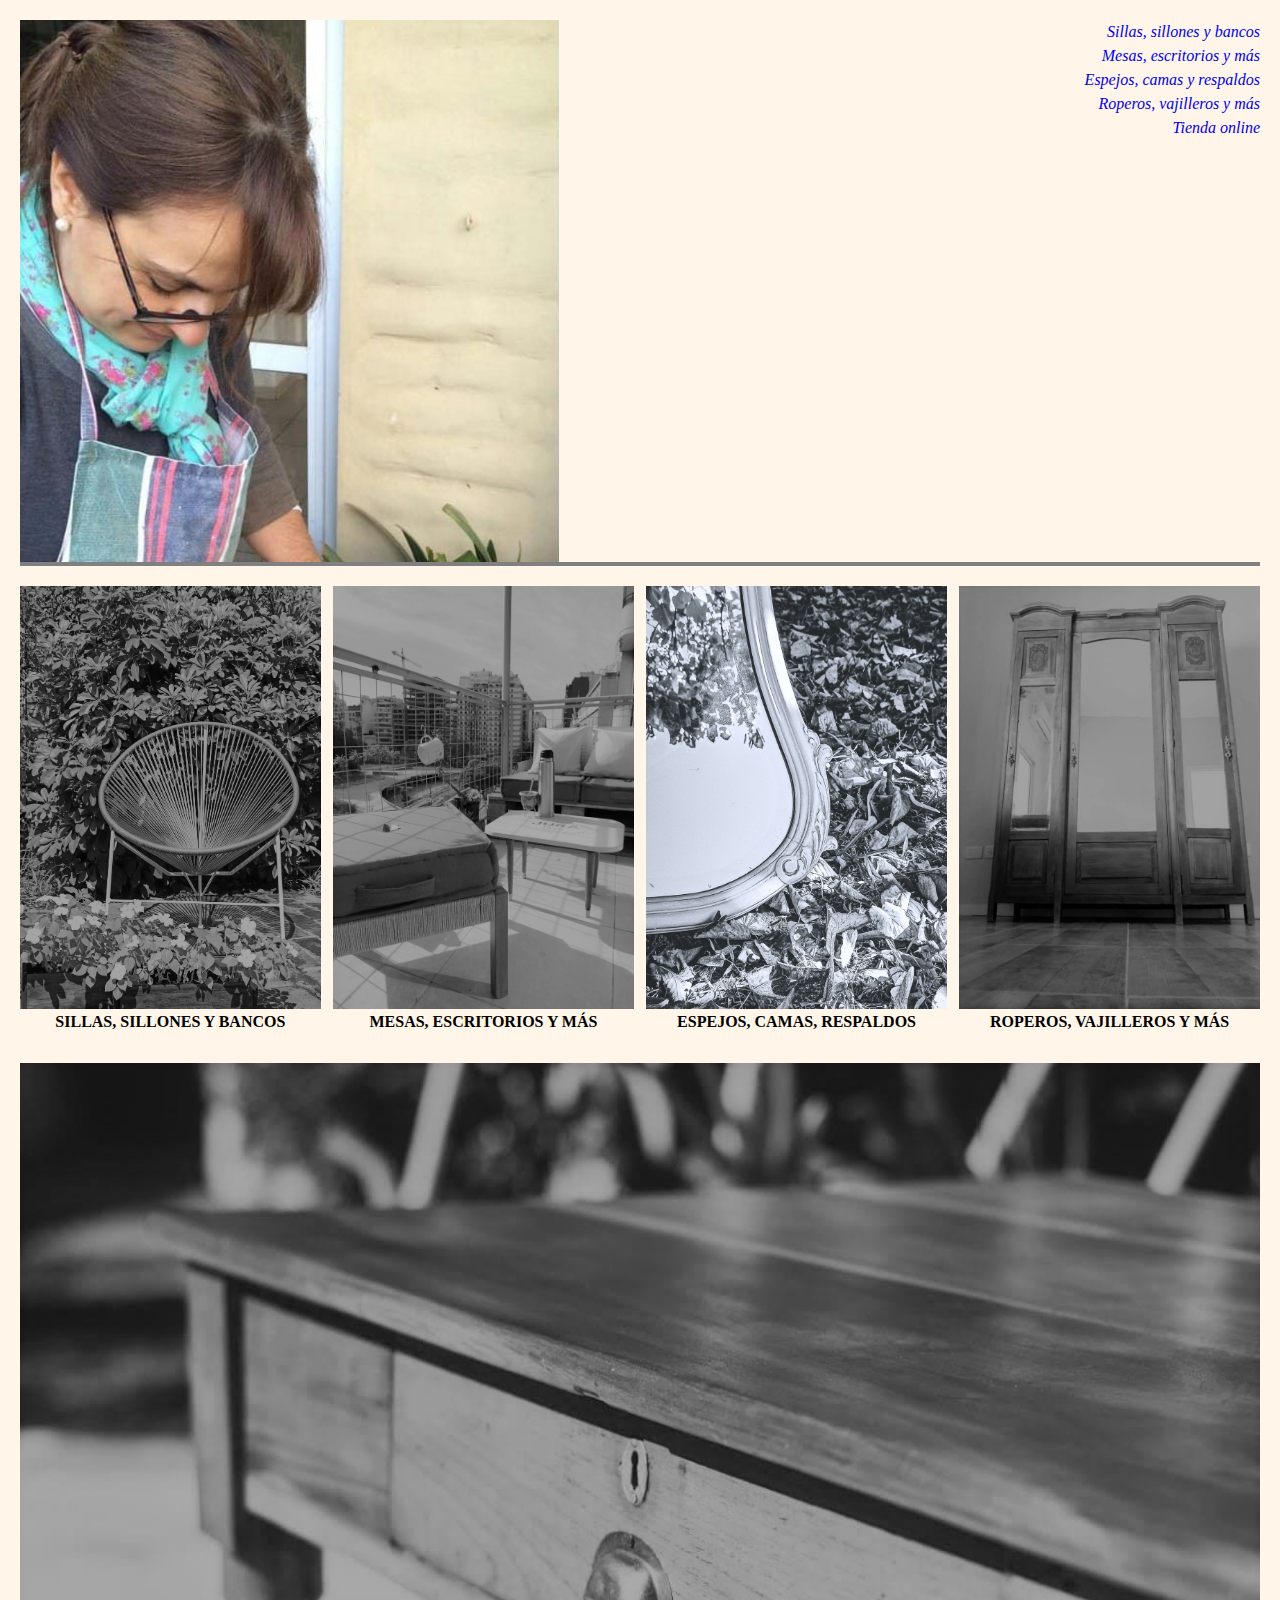
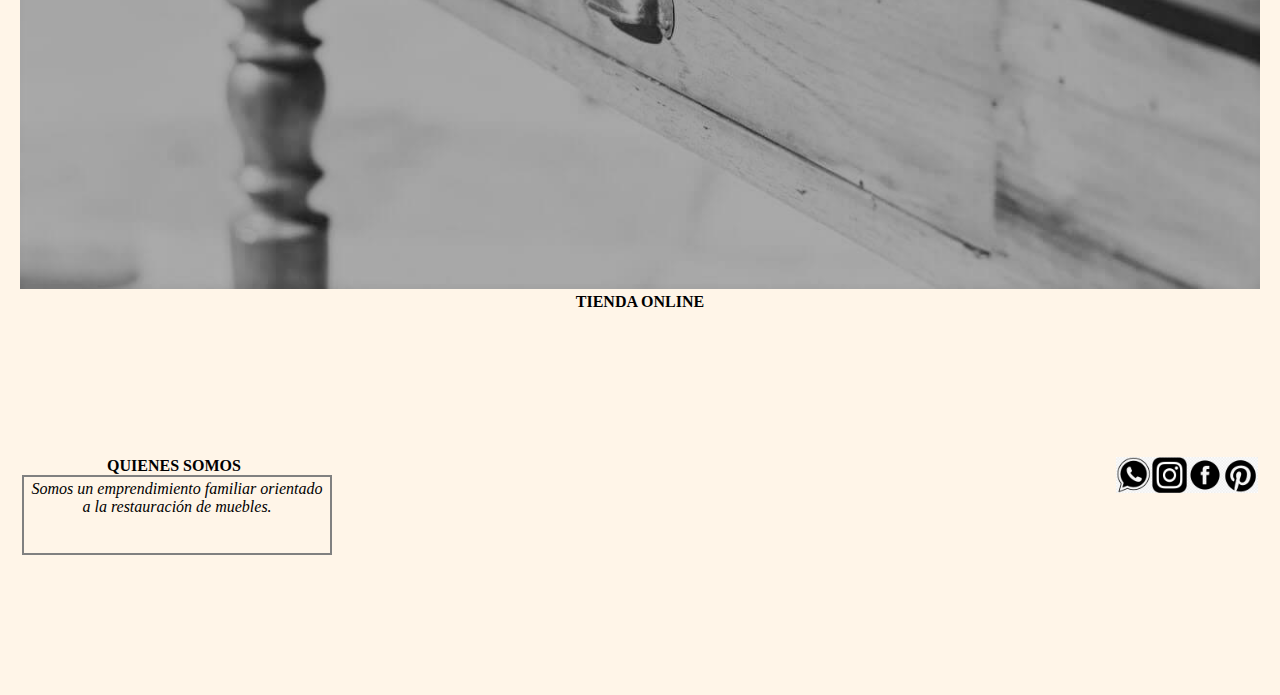
<file: Entrega/index.html>
<!DOCTYPE html>
<html lang="en">
<head>
    <meta charset="UTF-8">
    <meta http-equiv="X-UA-Compatible" content="IE=edge">
    <meta name="viewport" content="width=device-width, initial-scale=1.0">
    <title>ESTER RIVOLLIER | Restauración</title>
    <link rel="shortcut icon" href="Iconos/Favicon.PNG">
    <!-- CDN de Bootstrap del CSS -->
    <link href="https://cdn.jsdelivr.net/npm/bootstrap@5.2.0-beta1/dist/css/bootstrap.min.css" rel="stylesheet" integrity="sha384-0evHe/X+R7YkIZDRvuzKMRqM+OrBnVFBL6DOitfPri4tjfHxaWutUpFmBp4vmVor" crossorigin="anonymous">
    <link rel="stylesheet" href="css/style.css">
</head>
<body>
    <!-- Header -->
    <header>
            <nav class="presentacion">
                <a href="index.html" class="logo-escrito">
                
                    <img class="logo" src="Iconos/Logo.PNG"  alt="ESTER RIVOLLIER | RESTAURACIÓN">
                               
                </a>          
                <ul class="menu">
                    <ul class="list-group list-group-horizontal">
                        <li class="list-group-item"><a href="sillasSillonesYBancos.html" class="list">Sillas, sillones y bancos</a></li>
                        <li class="list-group-item"><a href="mesasEscritoriosYMas.html" class="list">Mesas, escritorios y más</a></li>
                        <li class="list-group-item"><a href="espejosCamasRespaldos.html" class="list">Espejos, camas y respaldos</a></li>
                        <li class="list-group-item"><a href="roperosVajillerosYMas.html" class="list">Roperos, vajilleros y más</a></li>
                        <li class="list-group-item"><a href="tiendaOnline.html" class="list">Tienda online</a></li>
                    </ul>
                </ul>
            </nav>
            <hr class="fin-header">
    </header>
    <!-- Fin del Header -->
    
    <!-- Secciones de productos restaurados -->
    <main>
      <div class="muestrario container"> 
         <div class="muestrario-rubros row img-rounded">
              <div class="rubro col-md-3 col-xs-12">
                 <a href="sillasSillonesYBancos.html">
                   <img src="./Imagenes y videos/SillasSillonesYBancosBN.jpg" class="img-rounded" alt=""></a>
                   <p>SILLAS, SILLONES Y BANCOS</p>
              </div>
              <div class="rubro col-md-3 col-xs-12 img-rounded">
                   <a href="mesasEscritoriosYMas.html">
                   <img src="./Imagenes y videos/MesasEscritoriosYMasBN.jpg" class="img-rounded" alt=""></a>
                   <p>MESAS, ESCRITORIOS Y MÁS</p>
              </div>
              <div class="rubro col-md-3 col-xs-12 img-rounded">
                   <a href="espejosCamasRespaldos.html">
                   <img src="./Imagenes y videos/EspejosCamasRespaldos.jpg" class="img-rounded" alt=""></a>
                   <p>ESPEJOS, CAMAS, RESPALDOS</p>
              </div>
              <div class="rubro col-md-3 col-xs-12 img-rounded">        
                   <a href="roperosVajillerosYMas.html">
                   <img src="./Imagenes y videos/RoperosVajillerosYMasBN.jpg" class="img-rounded" alt=""></a>
                   <p>ROPEROS, VAJILLEROS Y MÁS</p>
              </div>
         </div>
         <br class="fin-muestrario">
         <br>
         <br>
         <!-- Tienda online, va en forma horizontal -->
         <div class="tiendaonline">       
               <a href="tiendaOnline.html">
                <img class="tiendaonline img-rounded"  src="./Imagenes y videos/TiendaOnlineBN.jpg" alt=""></a>
                <p>TIENDA ONLINE</p> 
         </div>
      </div>
      
      <br>
      <br>
      <br>
      <br>
      <br>
      <br>
      <br>
      <br>

    </main>
<!-- Fin Main -->
<!-- Footer -->   

    <footer>
      <div class="footer-social">  
         <div class="nosotros">
            <p class="nosotros-titulo">QUIENES SOMOS</p>            
            <p class="nosotros-descripcion"> Somos un emprendimiento familiar orientado a la restauración de muebles.</p>      
         </div>   
         
         <!--Social-->
         <div class="social">
            <a href="https://www.whatsapp.com/?lang=es" rel="" class="social-whatsapp"> 
                <img class="social-icono" src="Iconos/Whatsapp.png" alt="Whatsapp"/> 
                </a>
            <a href="https://www.instagram.com/esterrivollier/" rel="noopener noreferrer" class="social-instagram"> 
                <img class="social-icono" src="Iconos/Instagram.png" alt="Instagram"/> 
                 </a>
             <a href="https://www.facebook.com/Ester-Rivollier-Restauraci%C3%B3n-104762495561620" rel="noopener noreferrer" class="social-facebook"> 
                <img class="social-icono" src="Iconos/Facebook.png" alt="Facebook"/> 
                 </a>
             <a href="https://ar.pinterest.com/" rel="noopener noreferrer" class="social-pinterest"> 
                <img class="social-icono" src="Iconos/Pinterest.png" alt="Pinterest"/> 
                 </a>                   
         </div>
      </div>       
    </footer>
    <!-- CDN de Bootstrap del JS -->
<script src="https://cdn.jsdelivr.net/npm/bootstrap@5.2.0-beta1/dist/js/bootstrap.bundle.min.js" integrity="sha384-pprn3073KE6tl6bjs2QrFaJGz5/SUsLqktiwsUTF55Jfv3qYSDhgCecCxMW52nD2" crossorigin="anonymous"></script>
</body>
</html>
</file>
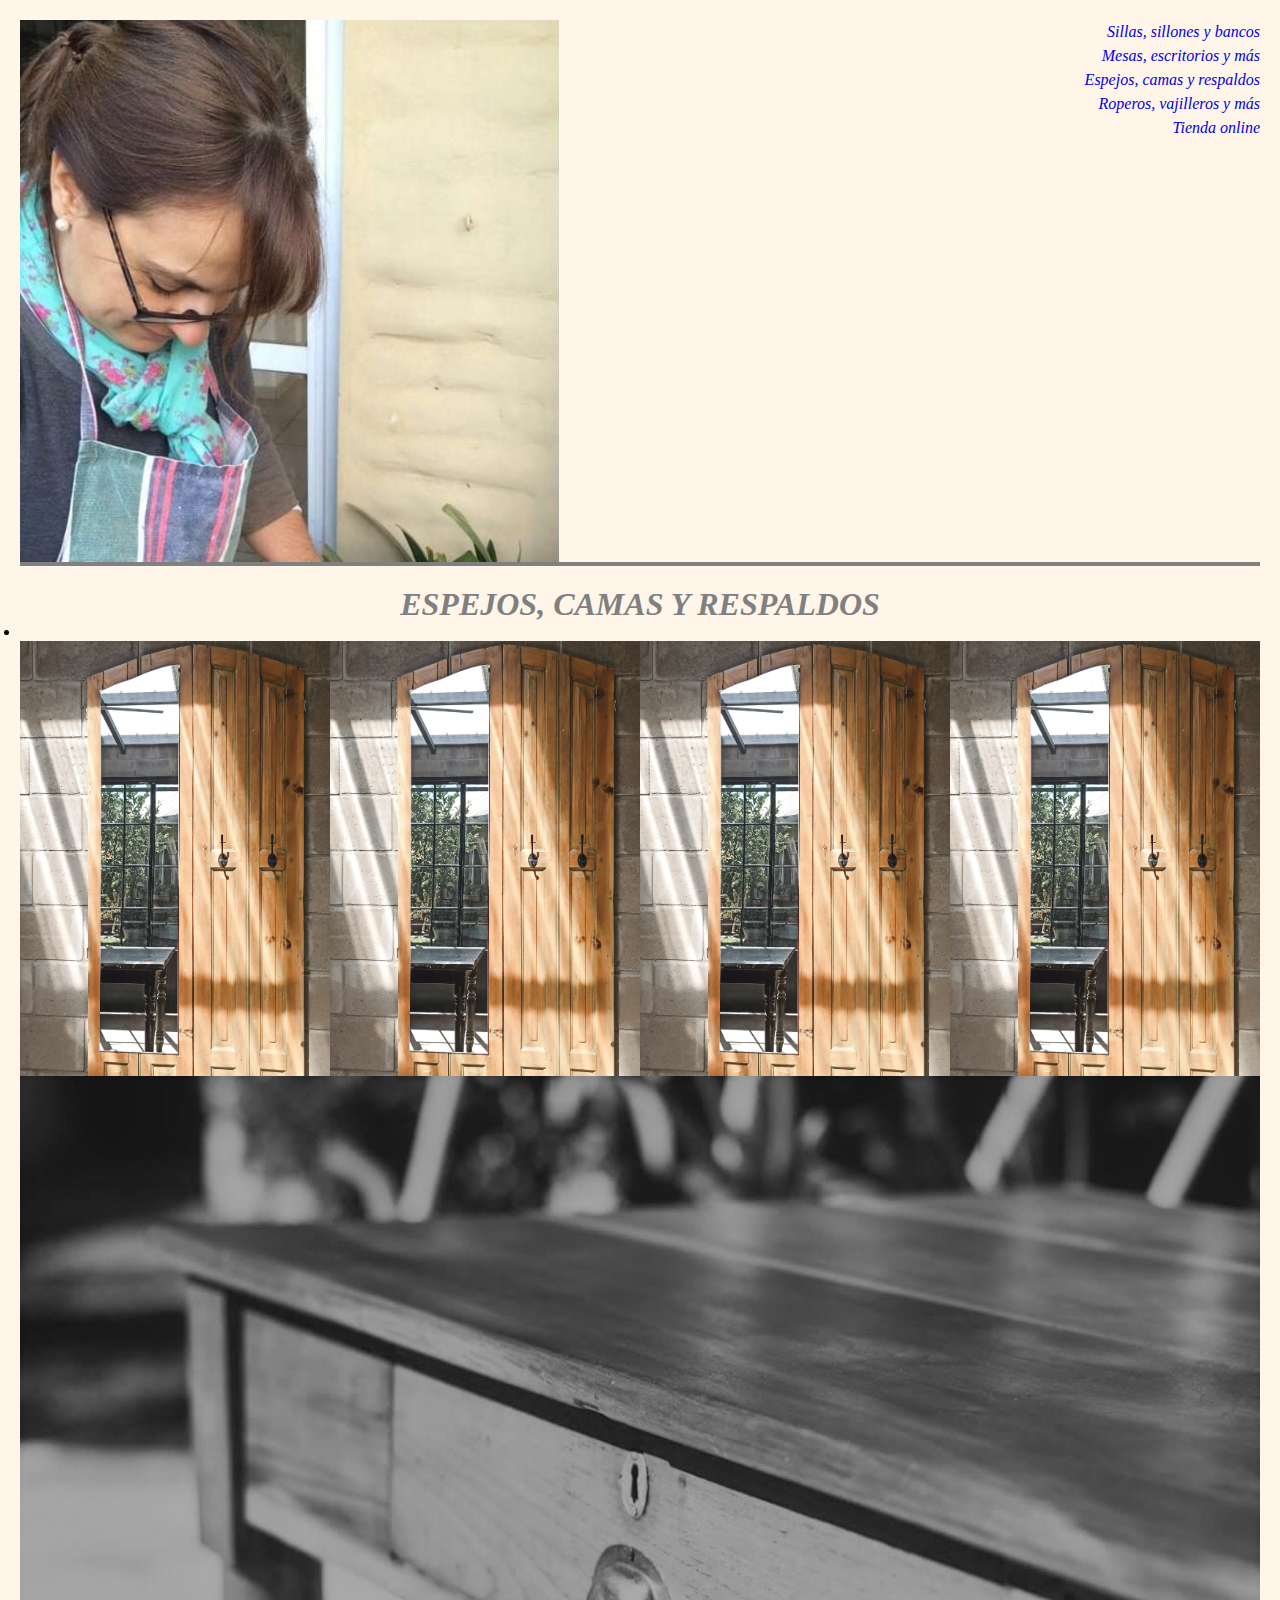
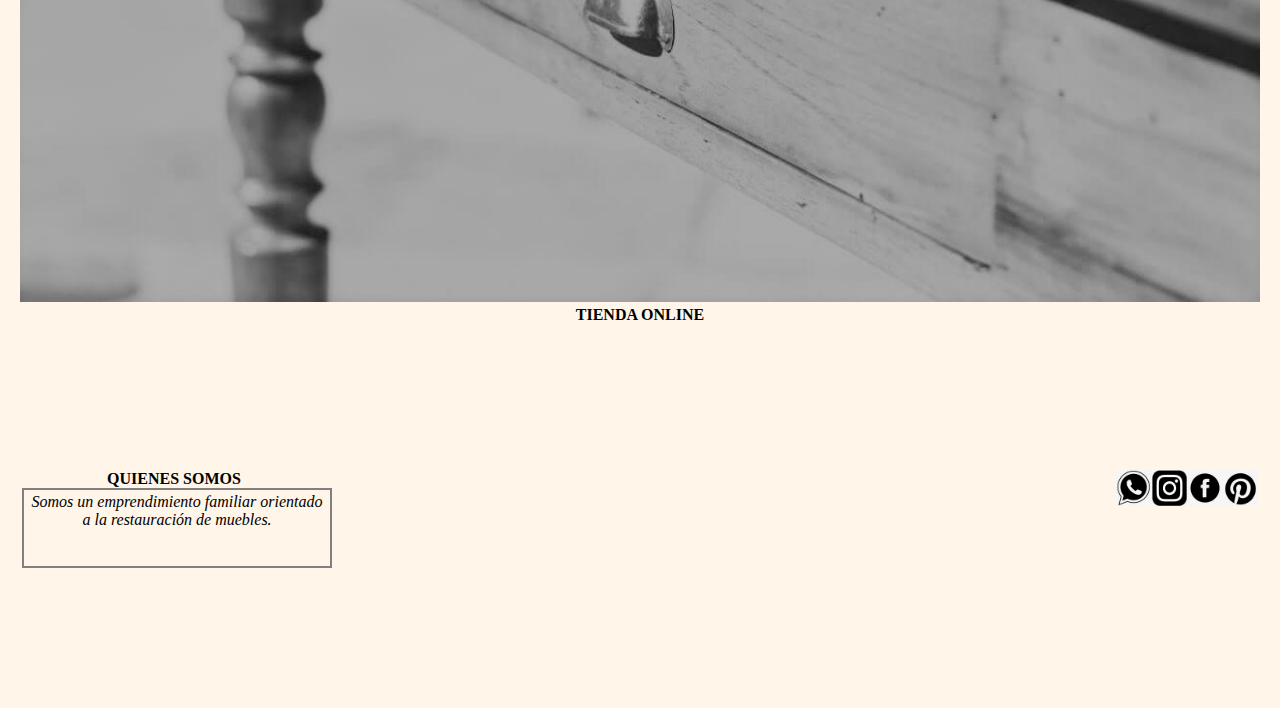
<file: Entrega/espejosCamasRespaldos.html>
<!DOCTYPE html>
<html lang="en">
<head>
    <meta charset="UTF-8">
    <meta http-equiv="X-UA-Compatible" content="IE=edge">
    <meta name="viewport" content="width=device-width, initial-scale=1.0">
    <title>ESTER RIVOLLIER | Restauración</title>
    <link rel="shortcut icon" href="Iconos/Favicon.PNG">
    <!-- CDN de Bootstrap del CSS -->
    <link href="https://cdn.jsdelivr.net/npm/bootstrap@5.2.0-beta1/dist/css/bootstrap.min.css" rel="stylesheet" integrity="sha384-0evHe/X+R7YkIZDRvuzKMRqM+OrBnVFBL6DOitfPri4tjfHxaWutUpFmBp4vmVor" crossorigin="anonymous">
    <link rel="stylesheet" href="css/style.css">
</head>
<body>
    <!-- Header -->
    <header>
        <nav class="presentacion">
            <a href="index.html" class="logo-escrito">
            
                <img class="logo" src="Iconos/Logo.PNG"  alt="ESTER RIVOLLIER | RESTAURACIÓN">
                           
            </a>          
            <ul class="menu">
                <ul class="list-group list-group-horizontal">
                    <li class="list-group-item"><a href="sillasSillonesYBancos.html" class="list">Sillas, sillones y bancos</a></li>
                    <li class="list-group-item"><a href="mesasEscritoriosYMas.html" class="list">Mesas, escritorios y más</a></li>
                    <li class="list-group-item"><a href="espejosCamasRespaldos.html" class="list">Espejos, camas y respaldos</a></li>
                    <li class="list-group-item"><a href="roperosVajillerosYMas.html" class="list">Roperos, vajilleros y más</a></li>
                    <li class="list-group-item"><a href="tiendaOnline.html" class="list">Tienda online</a></li>
                </ul>
            </ul>
        </nav>
        <hr class="fin-header">
    </header>

<!-- Fin del Header -->

<!-- Main -->
    <main>
     <section>
            <div>
                <h1>ESPEJOS, CAMAS Y RESPALDOS</h1>
            </div>
            <div>
                <ul>
                    <li>
                        <!-- Aca iria cargando las imagenes y videos -->
                    </li>
                </ul>
            </div>
        
            <div class="objetos container"> 
              <div class="muestrario-objeto row">
                 <div class="objeto col-md-3 col-xs-12">
                      <img src="Imagenes y videos/EspejosCamasyRespaldos 1.jpg" class="img-rounded" alt="">
                      <p>Objeto 1</p>
                 </div>
                 <div class="objeto col-md-3 col-xs-12">
                      <img src="Imagenes y videos/EspejosCamasyRespaldos 1.jpg" class="img-rounded" alt="">
                      <p>Objeto 2</p>
                 </div>
                 <div class="objeto col-md-3 col-xs-12">
                      <img src="Imagenes y videos/EspejosCamasyRespaldos 1.jpg" class="img-rounded" alt="">
                      <p>Objeto 3</p>
                 </div>
                 <div class="objeto col-md-3 col-xs-12">        
                      <img src="Imagenes y videos/EspejosCamasyRespaldos 1.jpg" class="img-rounded" alt="">
                      <p>Objeto 4</p>
                 </div>
               </div>
            
                  <!-- Tienda online, va en forma horizontal -->
               <div class="tiendaonline">       
                  <a href="tiendaOnline.html">
                   <img id="tiendaonline img-rounded" src="./Imagenes y videos/TiendaOnlineBN.jpg" alt=""></a>
                   <p>TIENDA ONLINE</p> 
               </div>
         </div>
     </section>

         <br>
         <br>
         <br>
         <br>
         <br>
         <br>
         <br>
         <br>
    </main>


<!-- Fin Main -->
<!-- Footer -->    
<footer>
    <div class="footer-social">  
        <div class="nosotros">
            <p class="nosotros-titulo">QUIENES SOMOS</p>            
            <p class="nosotros-descripcion"> Somos un emprendimiento familiar orientado a la restauración de muebles.</p>      
         </div>   
       <!--Social-->
       <div class="social">
          <a href="https://www.whatsapp.com/?lang=es" rel="" class="social-whatsapp"> 
              <img class="social-icono" src="Iconos/Whatsapp.png" alt="Whatsapp"/> 
              </a>
          <a href="https://www.instagram.com/esterrivollier/" rel="noopener noreferrer" class="social-instagram"> 
              <img class="social-icono" src="Iconos/Instagram.png" alt="Instagram"/> 
               </a>
           <a href="https://www.facebook.com/Ester-Rivollier-Restauraci%C3%B3n-104762495561620" rel="noopener noreferrer" class="social-facebook"> 
              <img class="social-icono" src="Iconos/Facebook.png" alt="Facebook"/> 
               </a>
           <a href="https://ar.pinterest.com/" rel="noopener noreferrer" class="social-pinterest"> 
              <img class="social-icono" src="Iconos/Pinterest.png" alt="Pinterest"/> 
               </a>                   
       </div>
    </div>       
  </footer>
      <!-- CDN de Bootstrap del JS -->
<script src="https://cdn.jsdelivr.net/npm/bootstrap@5.2.0-beta1/dist/js/bootstrap.bundle.min.js" integrity="sha384-pprn3073KE6tl6bjs2QrFaJGz5/SUsLqktiwsUTF55Jfv3qYSDhgCecCxMW52nD2" crossorigin="anonymous"></script>
</body>
</html>
</file>
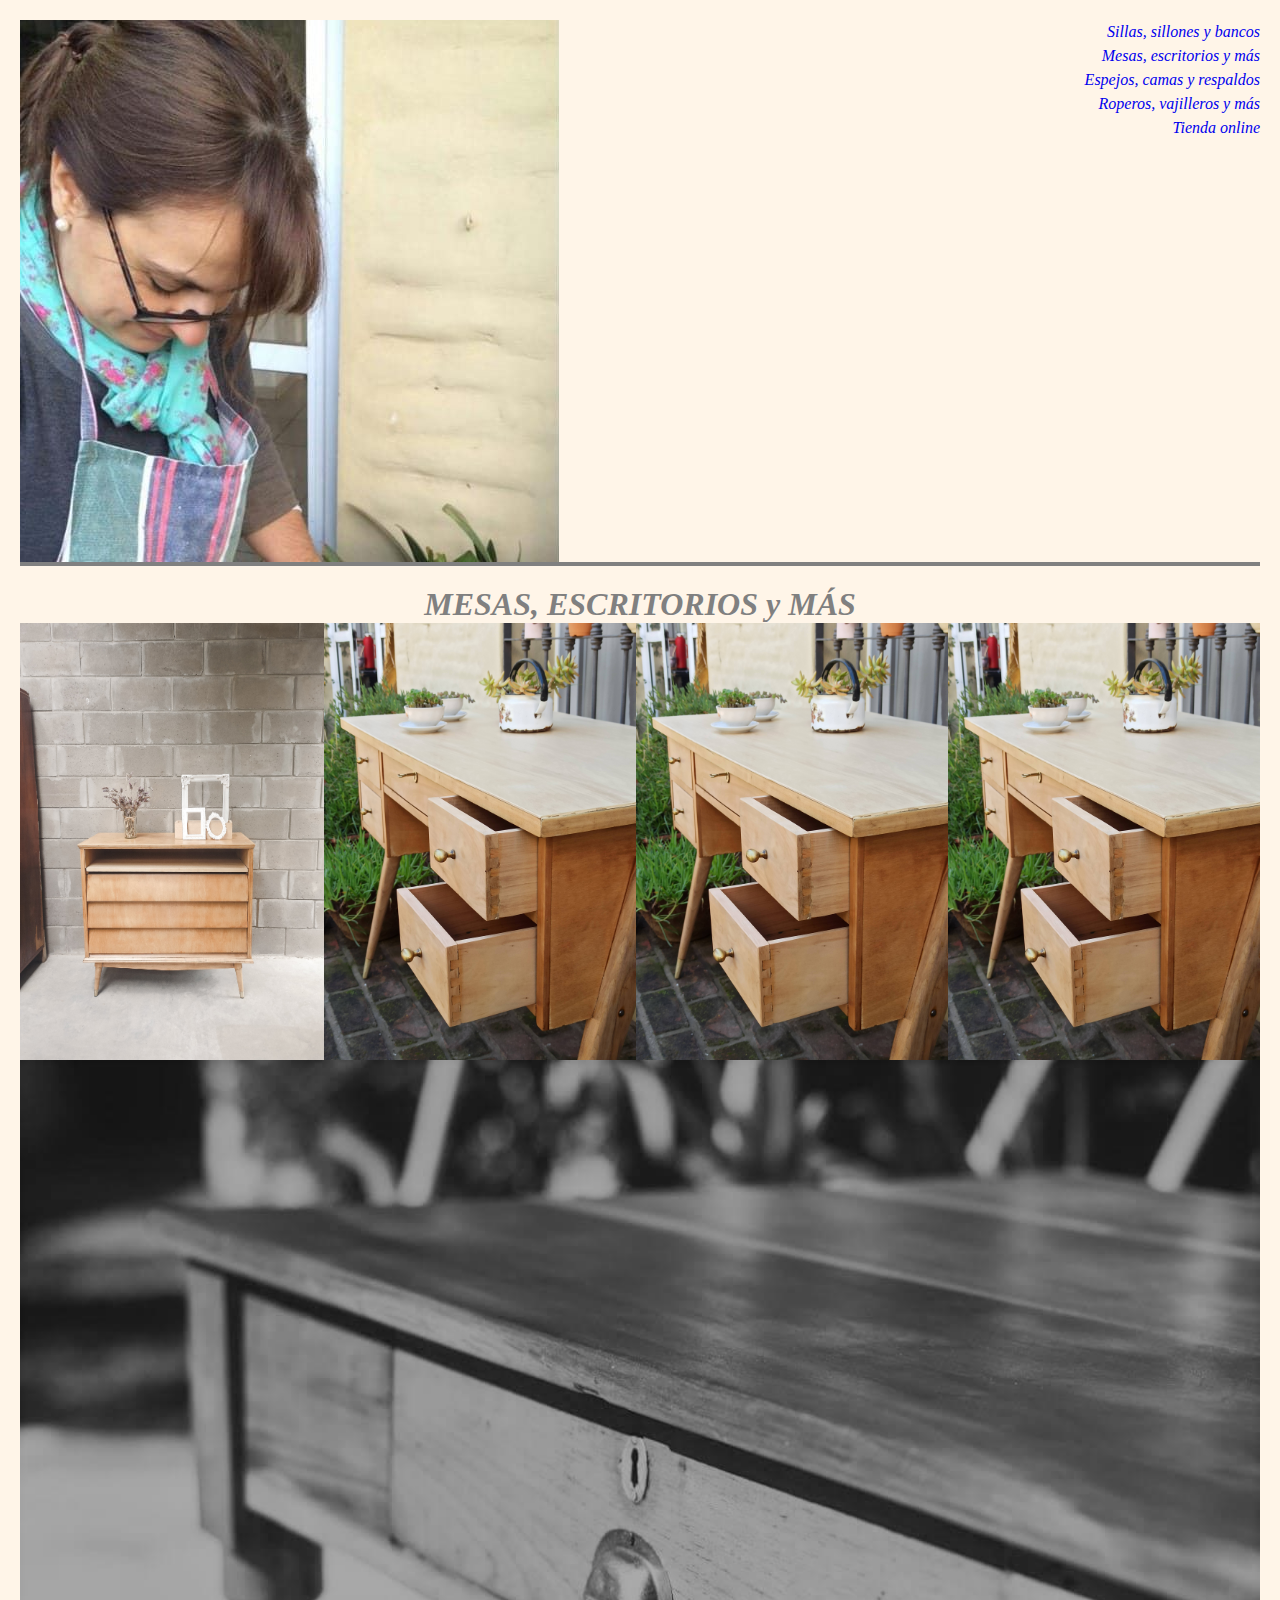
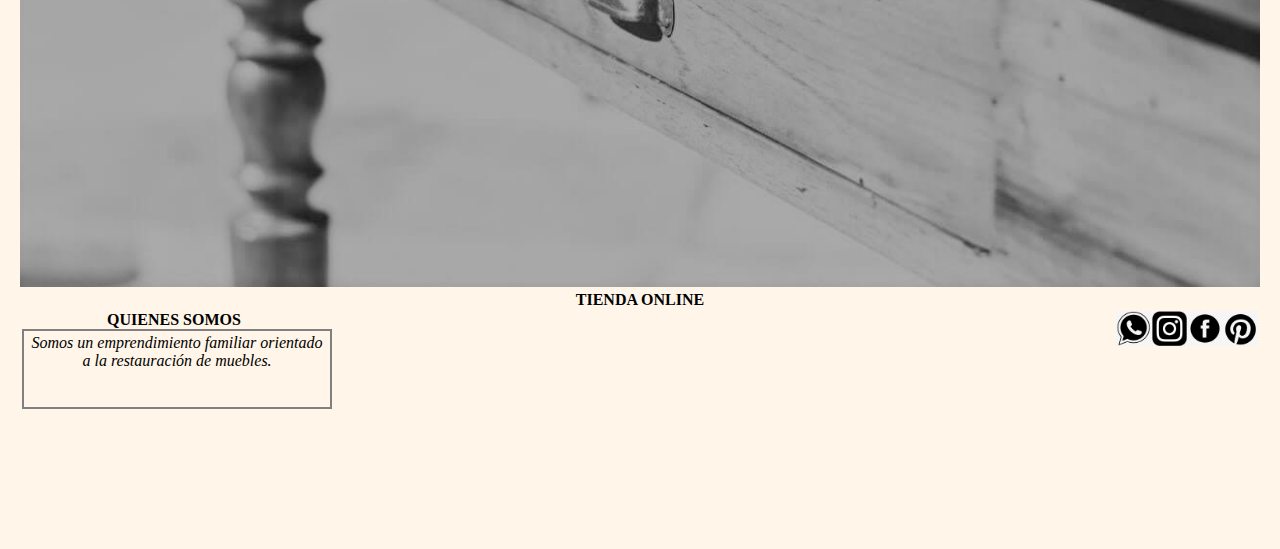
<file: Entrega/mesasEscritoriosYMas.html>
<!DOCTYPE html>
<html lang="en">
<head>
    <meta charset="UTF-8">
    <meta http-equiv="X-UA-Compatible" content="IE=edge">
    <meta name="viewport" content="width=device-width, initial-scale=1.0">
    <title>ESTER RIVOLLIER | Restauración</title>
    <link rel="shortcut icon" href="Iconos/Favicon.PNG">
    <!-- CDN de Bootstrap del CSS -->
    <link href="https://cdn.jsdelivr.net/npm/bootstrap@5.2.0-beta1/dist/css/bootstrap.min.css" rel="stylesheet" integrity="sha384-0evHe/X+R7YkIZDRvuzKMRqM+OrBnVFBL6DOitfPri4tjfHxaWutUpFmBp4vmVor" crossorigin="anonymous">
    <link rel="stylesheet" href="css/style.css">
</head>
<body>
    <!-- Header -->
    <header>
        <nav class="presentacion">
            <a href="index.html" class="logo-escrito">
            
                <img class="logo" src="Iconos/Logo.PNG"  alt="ESTER RIVOLLIER | RESTAURACIÓN">
                           
            </a>          
            <ul class="menu">
                <ul class="list-group list-group-horizontal">
                    <li class="list-group-item"><a href="sillasSillonesYBancos.html" class="list">Sillas, sillones y bancos</a></li>
                    <li class="list-group-item"><a href="mesasEscritoriosYMas.html" class="list">Mesas, escritorios y más</a></li>
                    <li class="list-group-item"><a href="espejosCamasRespaldos.html" class="list">Espejos, camas y respaldos</a></li>
                    <li class="list-group-item"><a href="roperosVajillerosYMas.html" class="list">Roperos, vajilleros y más</a></li>
                    <li class="list-group-item"><a href="tiendaOnline.html" class="list">Tienda online</a></li>
                </ul>
            </ul>
        </nav>
        <hr class="fin-header">
    </header>

<!-- Fin del Header -->
<!-- Main -->
    <main>
        <section>
            <div>
                <h1>MESAS, ESCRITORIOS y MÁS</h1>
            </div>
        </section>
        <div class="objetos container"> 
            <div class="muestrario-objeto row">
               <div class="objeto col-md-3 col-xs-12">
                    <img src="Imagenes y videos/MesasEscritoriosYMas 1.jpg" class="img-rounded" alt="">
                    <p>Objeto 1</p>
               </div>
               <div class="objeto col-md-3 col-xs-12">
                    <img src="Imagenes y videos/MesasEscritoriosYMas 2.jpg" class="img-rounded" alt="">
                    <p>Objeto 2</p>
               </div>
               <div class="objeto col-md-3 col-xs-12">
                    <img src="Imagenes y videos/MesasEscritoriosYMas 2.jpg" class="img-rounded" alt="">
                    <p>Objeto 3</p>
               </div>
               <div class="objeto col-md-3 col-xs-12">        
                    <img src="Imagenes y videos/MesasEscritoriosYMas 2.jpg" class="img-rounded" alt="">
                    <p>Objeto 4</p>
               </div>
             </div>
          
                <!-- Tienda online, va en forma horizontal -->
                <div class="tiendaonline">       
                    <a href="tiendaOnline.html">
                     <img class="tiendaonline img-rounded"  src="./Imagenes y videos/TiendaOnlineBN.jpg" alt=""></a>
                     <p>TIENDA ONLINE</p> 
              </div>
       </div>
    </main>
<!-- Fin Main -->
<!-- Footer -->    
<footer>
    <div class="footer-social">  
       <div class="nosotros">
          <p class="nosotros-titulo">QUIENES SOMOS</p>            
          <p class="nosotros-descripcion"> Somos un emprendimiento familiar orientado a la restauración de muebles.</p>      
       </div>   
       
       <!--Social-->
       <div class="social">
          <a href="https://www.whatsapp.com/?lang=es" rel="" class="social-whatsapp"> 
              <img class="social-icono" src="Iconos/Whatsapp.png" alt="Whatsapp"/> 
              </a>
          <a href="https://www.instagram.com/esterrivollier/" rel="noopener noreferrer" class="social-instagram"> 
              <img class="social-icono" src="Iconos/Instagram.png" alt="Instagram"/> 
               </a>
           <a href="https://www.facebook.com/Ester-Rivollier-Restauraci%C3%B3n-104762495561620" rel="noopener noreferrer" class="social-facebook"> 
              <img class="social-icono" src="Iconos/Facebook.png" alt="Facebook"/> 
               </a>
           <a href="https://ar.pinterest.com/" rel="noopener noreferrer" class="social-pinterest"> 
              <img class="social-icono" src="Iconos/Pinterest.png" alt="Pinterest"/> 
               </a>                   
       </div>
    </div>       
  </footer>
  <!-- CDN de Bootstrap del JS -->
<script src="https://cdn.jsdelivr.net/npm/bootstrap@5.2.0-beta1/dist/js/bootstrap.bundle.min.js" integrity="sha384-pprn3073KE6tl6bjs2QrFaJGz5/SUsLqktiwsUTF55Jfv3qYSDhgCecCxMW52nD2" crossorigin="anonymous"></script>
</body>
</html>
</file>
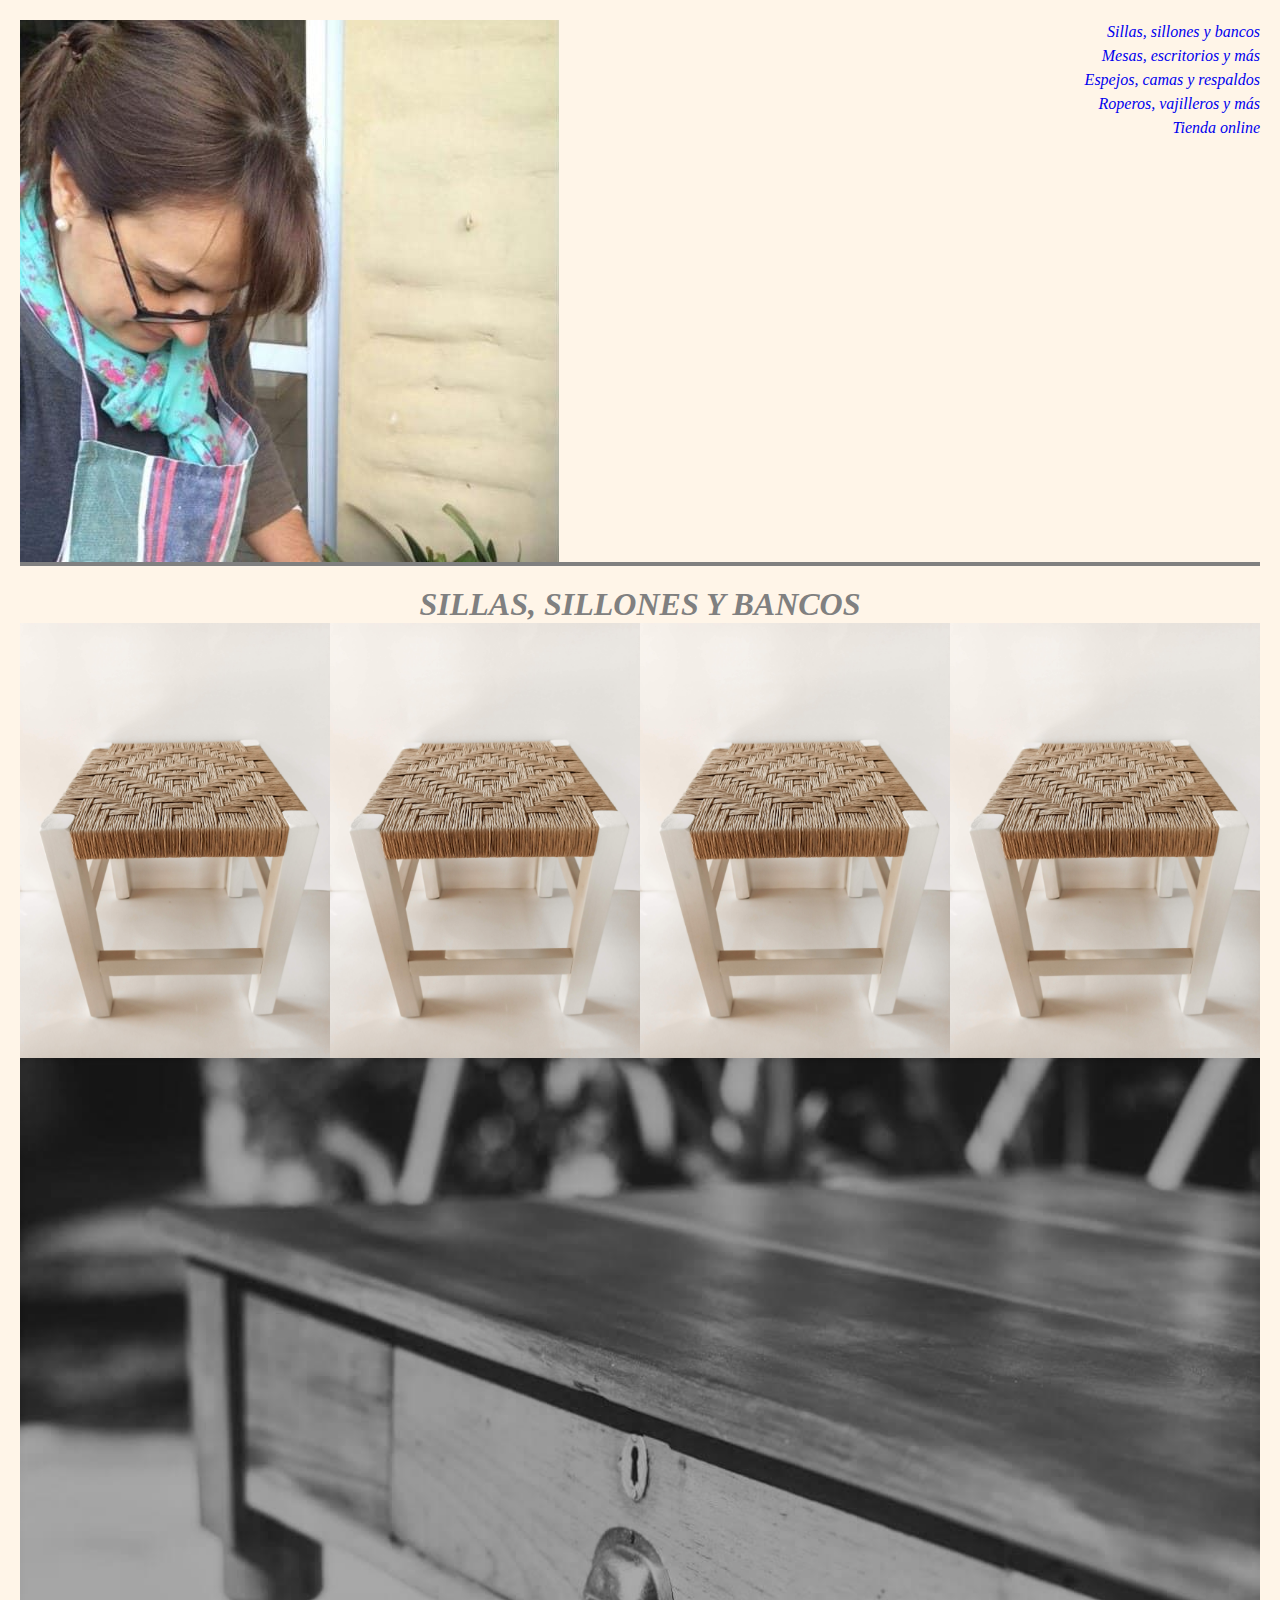
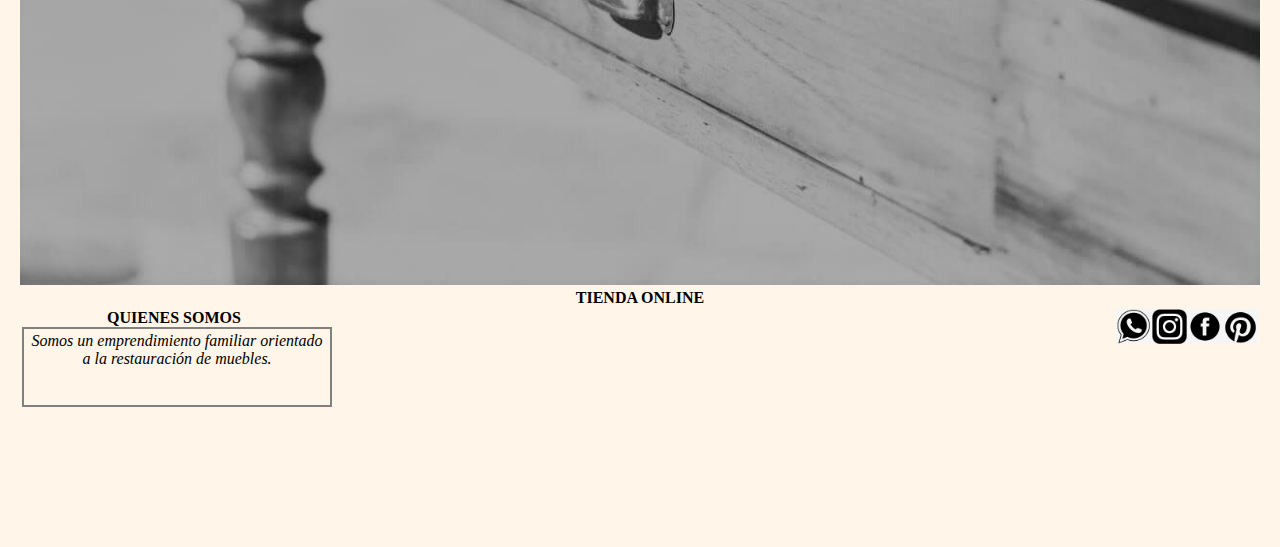
<file: Entrega/sillasSillonesYBancos.html>
<!DOCTYPE html>
<html lang="en">
<head>
    <meta charset="UTF-8">
    <meta http-equiv="X-UA-Compatible" content="IE=edge">
    <meta name="viewport" content="width=device-width, initial-scale=1.0">
    <title>ESTER RIVOLLIER | Restauración</title>
    <link rel="shortcut icon" href="Iconos/Favicon.PNG">
    <!-- CDN de Bootstrap del CSS -->
    <link href="https://cdn.jsdelivr.net/npm/bootstrap@5.2.0-beta1/dist/css/bootstrap.min.css" rel="stylesheet" integrity="sha384-0evHe/X+R7YkIZDRvuzKMRqM+OrBnVFBL6DOitfPri4tjfHxaWutUpFmBp4vmVor" crossorigin="anonymous">
    <link rel="stylesheet" href="css/style.css">

</head>
<body>
    <!-- Header -->
    <header>
        <nav class="presentacion">
            <a href="index.html" class="logo-escrito">
            
                <img class="logo" src="Iconos/Logo.PNG"  alt="ESTER RIVOLLIER | RESTAURACIÓN">
                           
            </a>          
            <ul class="menu">
                <ul class="list-group list-group-horizontal">
                    <li class="list-group-item"><a href="sillasSillonesYBancos.html" class="list">Sillas, sillones y bancos</a></li>
                    <li class="list-group-item"><a href="mesasEscritoriosYMas.html" class="list">Mesas, escritorios y más</a></li>
                    <li class="list-group-item"><a href="espejosCamasRespaldos.html" class="list">Espejos, camas y respaldos</a></li>
                    <li class="list-group-item"><a href="roperosVajillerosYMas.html" class="list">Roperos, vajilleros y más</a></li>
                    <li class="list-group-item"><a href="tiendaOnline.html" class="list">Tienda online</a></li>
                </ul>
            </ul>
        </nav>
        <hr class="fin-header">
    </header>

<!-- Fin del Header -->
<!-- Main -->
    <main>
        <section>
            <div>
                <h1>SILLAS, SILLONES Y BANCOS</h1>
            </div>
        </section>
        <div class="objetos container"> 
            <div class="muestrario-objeto row">
               <div class="objeto col-md-3 col-xs-12">
                    <img src="Imagenes y videos/SillasSillonesYBancos 1.jpg" class="img-rounded" alt="">
                    <p>Objeto 1</p>
               </div>
               <div class="objeto col-md-3 col-xs-12">
                    <img src="Imagenes y videos/SillasSillonesYBancos 1.jpg" class="img-rounded" alt="">
                    <p>Objeto 2</p>
               </div>
               <div class="objeto col-md-3 col-xs-12">
                    <img src="Imagenes y videos/SillasSillonesYBancos 1.jpg" class="img-rounded" alt="">
                    <p>Objeto 3</p>
               </div>
               <div class="objeto col-md-3 col-xs-12">        
                    <img src="Imagenes y videos/SillasSillonesYBancos 1.jpg" class="img-rounded" alt="">
                    <p>Objeto 4</p>
               </div>
             </div>
          
                <!-- Tienda online, va en forma horizontal -->
                <div class="tiendaonline">       
                    <a href="tiendaOnline.html">
                     <img class="tiendaonline img-rounded"  src="./Imagenes y videos/TiendaOnlineBN.jpg" alt=""></a>
                     <p>TIENDA ONLINE</p> 
              </div>
       </div>
    </main>
<!-- Fin Main -->
<!-- Footer -->    
<footer>
    <div class="footer-social">  
       <div class="nosotros">
          <p class="nosotros-titulo">QUIENES SOMOS</p>            
          <p class="nosotros-descripcion"> Somos un emprendimiento familiar orientado a la restauración de muebles.</p>      
       </div>   
       
       <!--Social-->
       <div class="social">
          <a href="https://www.whatsapp.com/?lang=es" rel="" class="social-whatsapp"> 
              <img class="social-icono" src="Iconos/Whatsapp.png" alt="Whatsapp"/> 
              </a>
          <a href="https://www.instagram.com/esterrivollier/" rel="noopener noreferrer" class="social-instagram"> 
              <img class="social-icono" src="Iconos/Instagram.png" alt="Instagram"/> 
               </a>
           <a href="https://www.facebook.com/Ester-Rivollier-Restauraci%C3%B3n-104762495561620" rel="noopener noreferrer" class="social-facebook"> 
              <img class="social-icono" src="Iconos/Facebook.png" alt="Facebook"/> 
               </a>
           <a href="https://ar.pinterest.com/" rel="noopener noreferrer" class="social-pinterest"> 
              <img class="social-icono" src="Iconos/Pinterest.png" alt="Pinterest"/> 
               </a>                   
       </div>
    </div>       
  </footer>
  <!-- CDN de Bootstrap del JS -->
<script src="https://cdn.jsdelivr.net/npm/bootstrap@5.2.0-beta1/dist/js/bootstrap.bundle.min.js" integrity="sha384-pprn3073KE6tl6bjs2QrFaJGz5/SUsLqktiwsUTF55Jfv3qYSDhgCecCxMW52nD2" crossorigin="anonymous"></script>
</body>
</html>
</file>
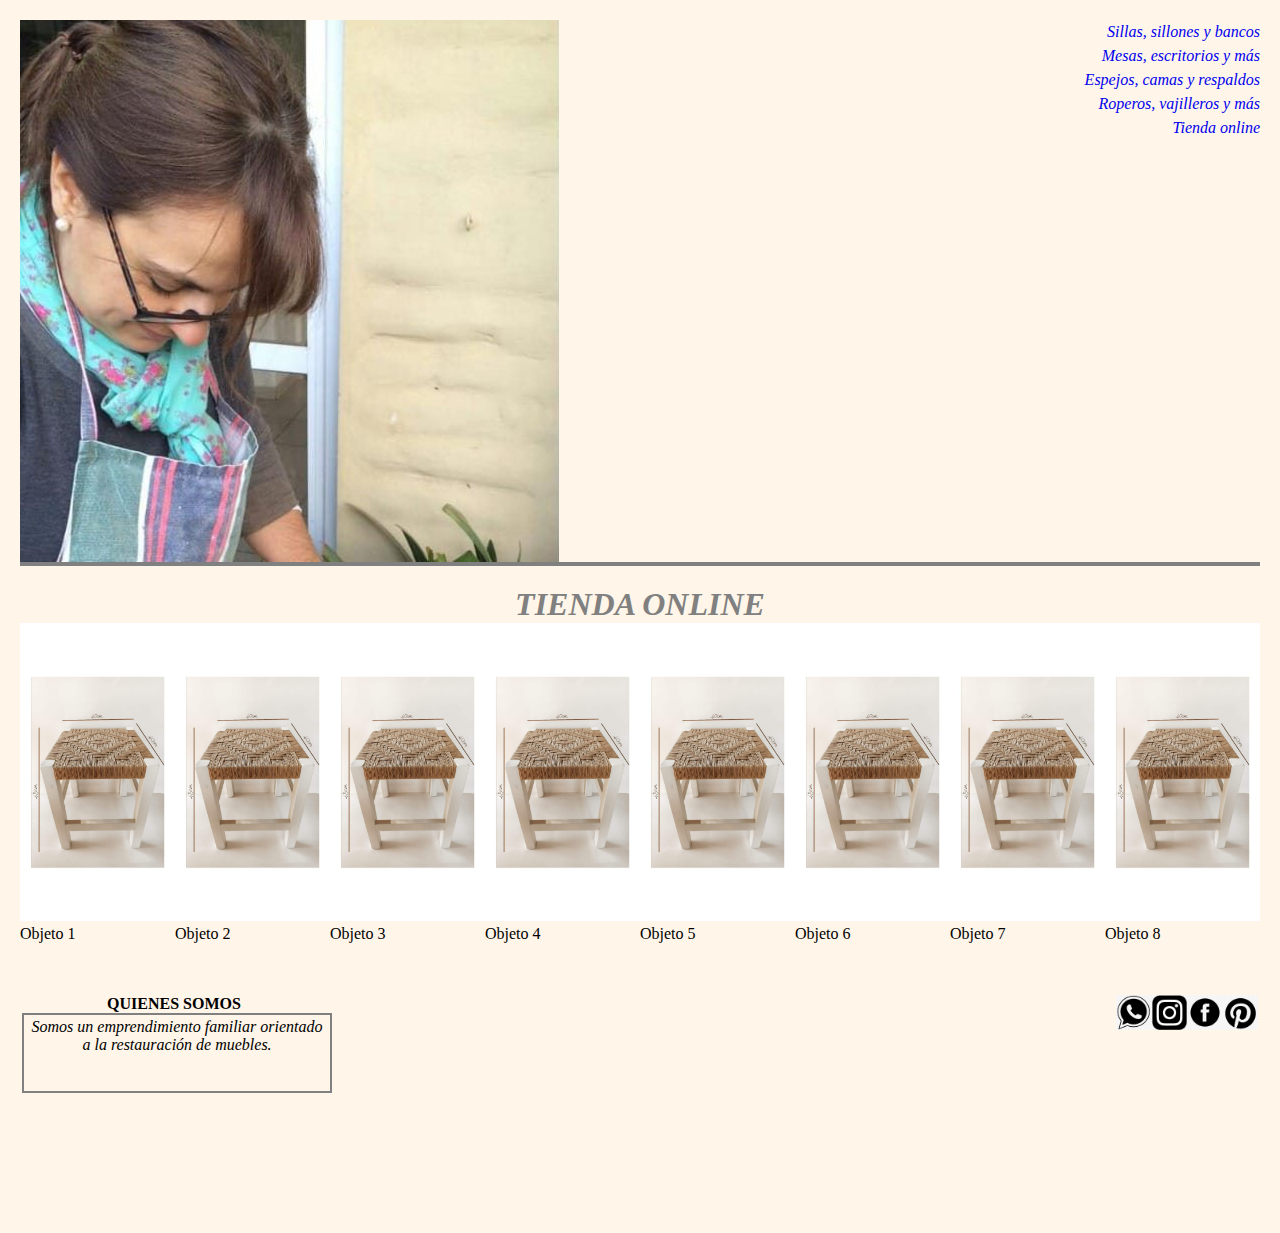
<file: Entrega/tiendaOnline.html>
<!DOCTYPE html>
<html lang="en">
<head>
    <meta charset="UTF-8">
    <meta http-equiv="X-UA-Compatible" content="IE=edge">
    <meta name="viewport" content="width=device-width, initial-scale=1.0">
    <title>ESTER RIVOLLIER | Restauración</title>
    <link rel="shortcut icon" href="Iconos/Favicon.PNG">
    <!-- CDN de Bootstrap del CSS -->
    <link href="https://cdn.jsdelivr.net/npm/bootstrap@5.2.0-beta1/dist/css/bootstrap.min.css" rel="stylesheet" integrity="sha384-0evHe/X+R7YkIZDRvuzKMRqM+OrBnVFBL6DOitfPri4tjfHxaWutUpFmBp4vmVor" crossorigin="anonymous">
    <link rel="stylesheet" href="css/style.css">
</head>
<body>
    <!-- Header -->
    <header>
        <nav class="presentacion">
            <a href="index.html" class="logo-escrito">
            
                <img class="logo" src="Iconos/Logo.PNG"  alt="ESTER RIVOLLIER | RESTAURACIÓN">
                           
            </a>          
            <ul class="menu">
                <ul class="list-group list-group-horizontal">
                    <li class="list-group-item"><a href="sillasSillonesYBancos.html" class="list">Sillas, sillones y bancos</a></li>
                    <li class="list-group-item"><a href="mesasEscritoriosYMas.html" class="list">Mesas, escritorios y más</a></li>
                    <li class="list-group-item"><a href="espejosCamasRespaldos.html" class="list">Espejos, camas y respaldos</a></li>
                    <li class="list-group-item"><a href="roperosVajillerosYMas.html" class="list">Roperos, vajilleros y más</a></li>
                    <li class="list-group-item"><a href="tiendaOnline.html" class="list">Tienda online</a></li>
                </ul>
            </ul>
        </nav>
        <hr class="fin-header">
    </header>
<!-- La linea que quiero hacer no se si la debo hacer aca con HTML o con CSS -->
<!-- Fin del Header -->
<!-- Main -->
    <main>
        <section>
            <div>
                <h1>TIENDA ONLINE</h1>
            </div>

        </section>
        <div class="objetos container"> 
            <div class="muestrario-objeto row">
               <div class="objeto col-md-3 col-xs-12">
                    <img src="Imagenes y videos/tiendaonline 1.jpg" class="img-rounded" alt="">
                    <p>Objeto 1</p>
               </div>
               <div class="objeto col-md-3 col-xs-12">
                    <img src="Imagenes y videos/tiendaonline 1.jpg" class="img-rounded" alt="">
                    <p>Objeto 2</p>
               </div>
               <div class="objeto col-md-3 col-xs-12">
                    <img src="Imagenes y videos/tiendaonline 1.jpg" class="img-rounded" alt="">
                    <p>Objeto 3</p>
               </div>
               <div class="objeto col-md-3 col-xs-12">        
                    <img src="Imagenes y videos/tiendaonline 1.jpg" class="img-rounded" alt="">
                    <p>Objeto 4</p>
               </div>
               <!--Aca deberia haber una linea abajo son dos grupos de imagenes-->
               <div class="objeto col-md-3 col-xs-12">
                     <img src="Imagenes y videos/tiendaonline 1.jpg" class="img-rounded" alt="">
                     <p>Objeto 5</p>
                </div>
                <div class="objeto col-md-3 col-xs-12">
                     <img src="Imagenes y videos/tiendaonline 1.jpg" class="img-rounded" alt="">
                     <p>Objeto 6</p>
                </div>
                <div class="objeto col-md-3 col-xs-12">
                     <img src="Imagenes y videos/tiendaonline 1.jpg" class="img-rounded" alt="">
                     <p>Objeto 7</p>
                </div>
                <div class="objeto col-md-3 col-xs-12">        
                     <img src="Imagenes y videos/tiendaonline 1.jpg" class="img-rounded" alt="">
                     <p>Objeto 8</p>
                </div>
            </div>
        </div>
        <br>
        <br>
        <br>
        <br>
    </main>
<!-- Fin Main -->
<!-- Footer -->    
<footer>
    <div class="footer-social">  
       <div class="nosotros">
          <p class="nosotros-titulo">QUIENES SOMOS</p>            
          <p class="nosotros-descripcion"> Somos un emprendimiento familiar orientado a la restauración de muebles.</p>      
       </div>   
       
       <!--Social-->
       <div class="social">
          <a href="https://www.whatsapp.com/?lang=es" rel="" class="social-whatsapp"> 
              <img class="social-icono" src="Iconos/Whatsapp.png" alt="Whatsapp"/> 
              </a>
          <a href="https://www.instagram.com/esterrivollier/" rel="noopener noreferrer" class="social-instagram"> 
              <img class="social-icono" src="Iconos/Instagram.png" alt="Instagram"/> 
               </a>
           <a href="https://www.facebook.com/Ester-Rivollier-Restauraci%C3%B3n-104762495561620" rel="noopener noreferrer" class="social-facebook"> 
              <img class="social-icono" src="Iconos/Facebook.png" alt="Facebook"/> 
               </a>
           <a href="https://ar.pinterest.com/" rel="noopener noreferrer" class="social-pinterest"> 
              <img class="social-icono" src="Iconos/Pinterest.png" alt="Pinterest"/> 
               </a>                   
       </div>
    </div>       
  </footer>
  <!-- CDN de Bootstrap del JS -->
<script src="https://cdn.jsdelivr.net/npm/bootstrap@5.2.0-beta1/dist/js/bootstrap.bundle.min.js" integrity="sha384-pprn3073KE6tl6bjs2QrFaJGz5/SUsLqktiwsUTF55Jfv3qYSDhgCecCxMW52nD2" crossorigin="anonymous"></script>
</body>
</html>
</file>
<file: Entrega/css/style.css>
* {
    margin: 0%;
    padding: 0%;
}

/* body */
body {
    background-color: #fff5e8;
    font-family: serif, 'Gill Sans', 'Gill Sans MT', Calibri, 'Trebuchet MS', sans-serif;
    /* A VER: SE PUEDE PONER UNA LETRA EXTERNA? POR EJEMPLO ESTA??
    https://www.dafont.com/es/a-day-without-sun.font  */ 
}


/* Header */

header {
    border: #fff5e8 20px solid;
}

.presentacion{
    display: flex;
    justify-content: space-between;
}


.logo {
    width: 100%;
    height: 100%;
    font-style: oblique;  
}
.logo-escrito {
    /* Problemas sin resolver: 
    1- no puedo hacer que el texto me quede en medio del logo (a la derecha)
    2- quitar el formato de hipervinculo */
    display: flex;
    justify-content:space-between;
    flex-direction: row wrap;
    text-indent: 3%;
    font-weight: bold;
    text-decoration-color: #fff5e8;
    padding-left: 3% 3%;
}

.list-group-item {
    display: flex;
    justify-content: flex-end;
}

.img-rounded:hover {
    transform: scale(1.05);
    all: height 2s, width 1s;  
    background-color: grey;}
.menu {
    /* Problemas sin resolver:
    1- quitar el formato de hipervinculo */
    line-height: 150%;
    font-style: oblique;
    text-decoration-color: grey;
    text-align: right;
    list-style: none;
}

.list-group-item {
    background-color: #fff5e8;
    text-decoration: none;
    box-shadow: none;
    text-decoration-color: grey;
}

.list{
    list-style: none;
    text-decoration: none;
    font-style: oblique;
    box-shadow: none;
    text-decoration-color: grey;    
}

hr{
    width: 100%;
    border: 0;
    border-top: 2px solid grey;
    margin: 0%; 
    border-bottom: 2px solid grey;
    height:0;
}
/* Fin del header */
/* Main */

main{
    border-left: #fff5e8 20px  solid;
    border-right:#fff5e8 20px  solid;
}

img {
    width: 100%;
    height: 100%;
}

.muestrario {
    grid-area: muestrario;
}
.muestrario-rubros{
    display: grid;
    grid-template-columns: 1fr 1fr 1fr 1fr;
    gap:  1% ;
    width: 100%;
    height: 100%;
    text-align: center;
    font-weight: bold;
}

.rubro {
    width: 100%;
    height: 100%;
    border: #fff5e8 3%  solid;
    border-radius: #fff5e8 3%  solid ;
    margin-top: #fff5e8 3%  solid ;
    margin-block-end:#fff5e8 3%  solid ;;
}

.rubro:hover {
    transform: scale(1.05);
    all: height 2s, width 1s;
    
}

.fin-muestrario{
    width: 3%;
}

.muestrario-objeto{
    display: flex;
    max-width: 100%;
    max-height: 100%;
    justify-content: space-around;
}

.obejto {
    width: 100%;
    height: 100%;
    background-color: #fff5e8;
}

.tiendaonline {
    width: 100%;
    text-align: center;
    font-weight: bold;      
}

.tiendaonline:hover {
    transform: scale(1.05);
    all: height 2s, width 1s;
}

h1 {
    font-style: oblique;
    box-shadow: none;
    color: grey;
    text-decoration-color: grey;
    text-align: center;
    list-style: none;
    
}
/* Fin del main */
/* Footer */
footer {
    border-left: #fff5e8 20px  solid;
    border-right:#fff5e8 20px  solid;
}

.footer-social{
    display: flex;
    justify-content: space-between;
}
.nosotros {
    margin: 2px;
}
.nosotros-titulo{
    font-weight: bold;
    text-align: center;
}

.nosotros-descripcion{
    /* Problemas sin resolver: 
    1- no se como hacer el borde mas redondeado
    2- no se como ajustar mejor el texto al recuadro */
    
    border: 2px solid grey;
    width: 300px;
    height: 70px;
    text-align: center;
    font-style: oblique;
    padding: 1%;
}

.social { 
    /* Problemas sin resolver: 
    1- no pude sacar el formato de hipervinculo
    2- no pude sacarle el fondo a las imagenes (me falta pulirlo bastante) */ 
    margin: 2px;
    display: flex;
    justify-content: flex-end;
    align-items: unset;
    text-align: right;
    list-style: none;
    font-style: oblique;
    color: grey;
    text-decoration-color: grey;     


}

.social-icono{  
    max-height: 15%;
    text-decoration: none;
    text-align: right;
}

/* Fin del footer */
</file>
